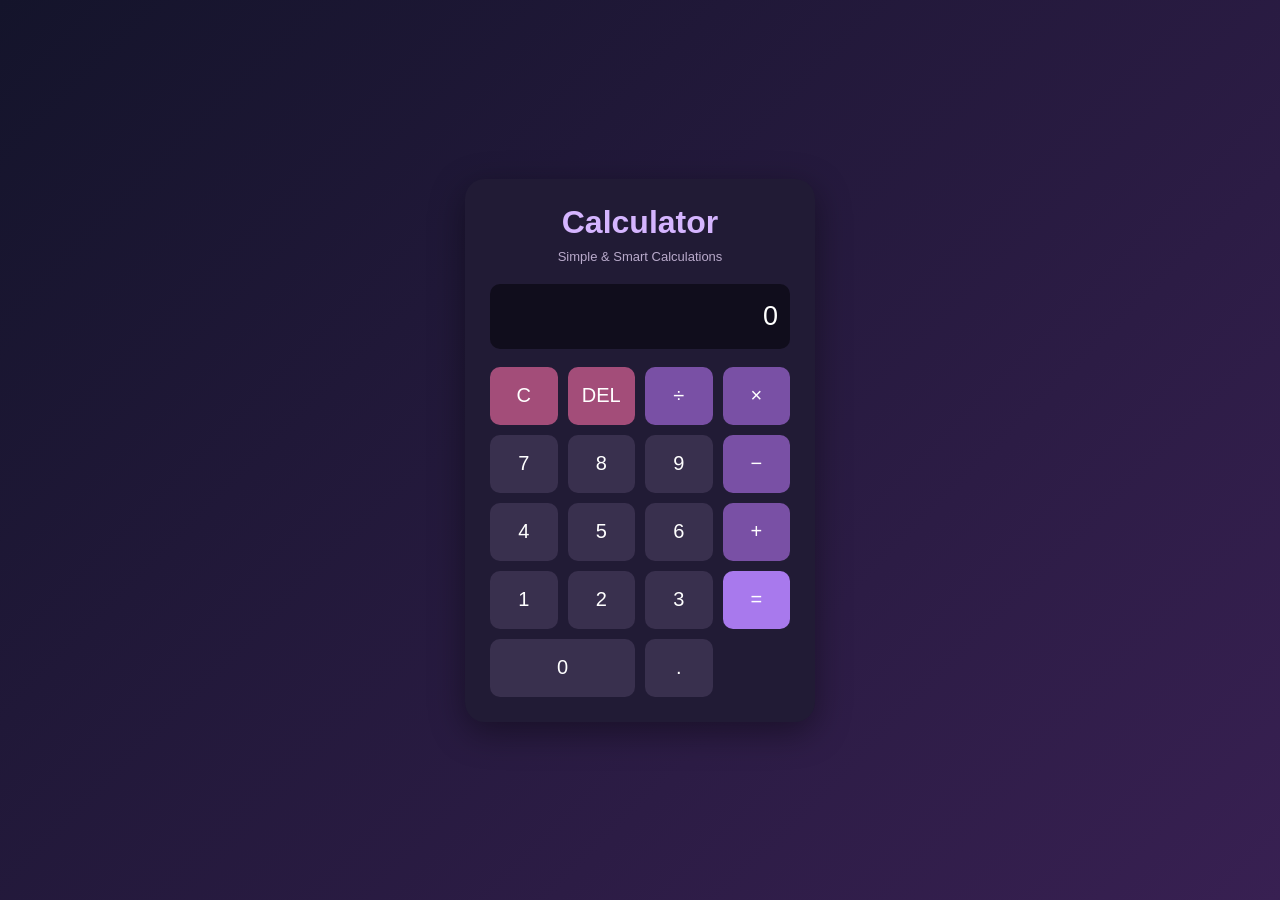
<file: codealpha_calculator/index.html>
<!DOCTYPE html>
<html lang="en">
<head>
    <meta charset="UTF-8">
    <meta name="viewport" content="width=device-width, initial-scale=1.0">
    <title>Calculator | CodeAlpha</title>
    <link rel="stylesheet" href="style.css">
</head>
<body>

    <main class="calculator">

        <h1>Calculator</h1>
        <p class="subtitle">Simple & Smart Calculations</p>

        <input
            type="text"
            id="display"
            value="0"
            readonly
            aria-label="Calculator display"
        >

        <div class="buttons">

            <button class="special" data-action="clear">C</button>
            <button class="special" data-action="delete">DEL</button>
            <button class="operator" data-value="/">÷</button>
            <button class="operator" data-value="*">×</button>

            <button data-value="7">7</button>
            <button data-value="8">8</button>
            <button data-value="9">9</button>
            <button class="operator" data-value="-">−</button>

            <button data-value="4">4</button>
            <button data-value="5">5</button>
            <button data-value="6">6</button>
            <button class="operator" data-value="+">+</button>

            <button data-value="1">1</button>
            <button data-value="2">2</button>
            <button data-value="3">3</button>
            <button class="equal" data-action="calculate">=</button>

            <button class="zero" data-value="0">0</button>
            <button data-value=".">.</button>

        </div>
    </main>

    <script src="script.js"></script>
</body>
</html>
</file>
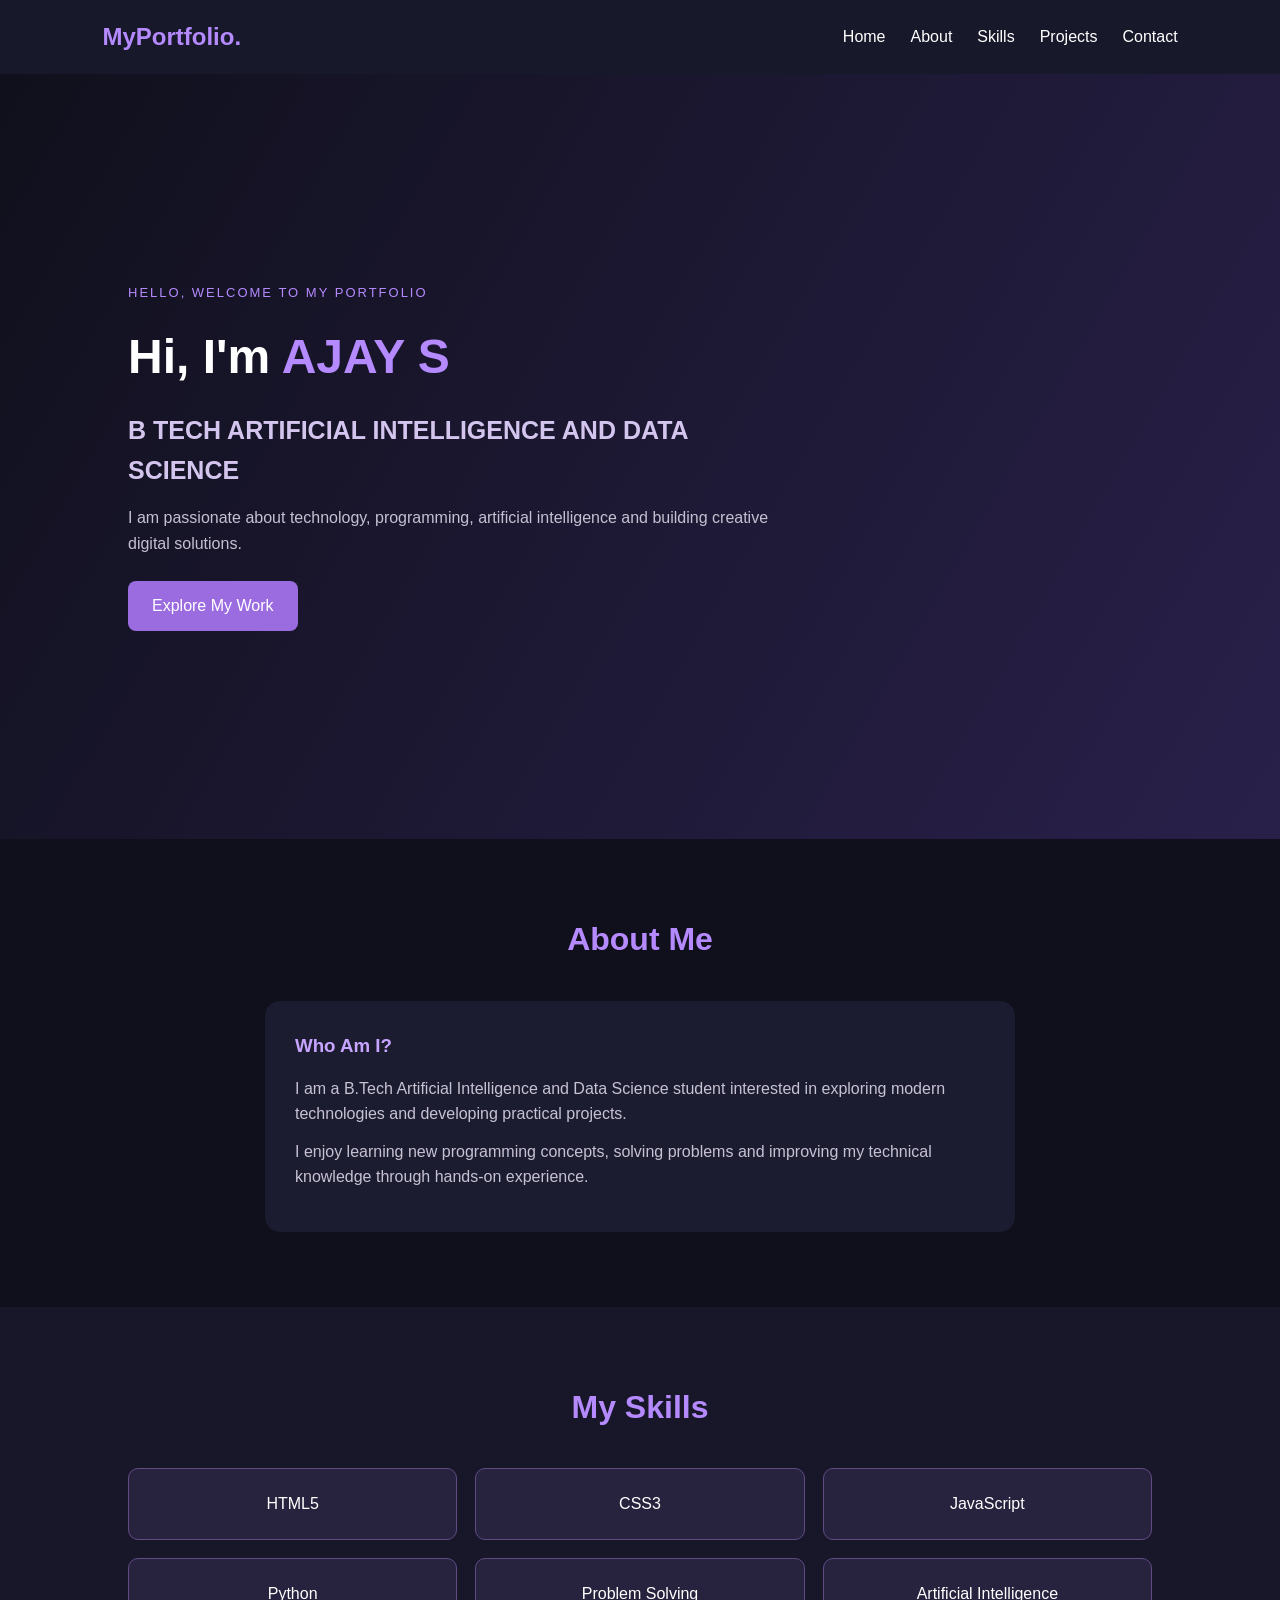
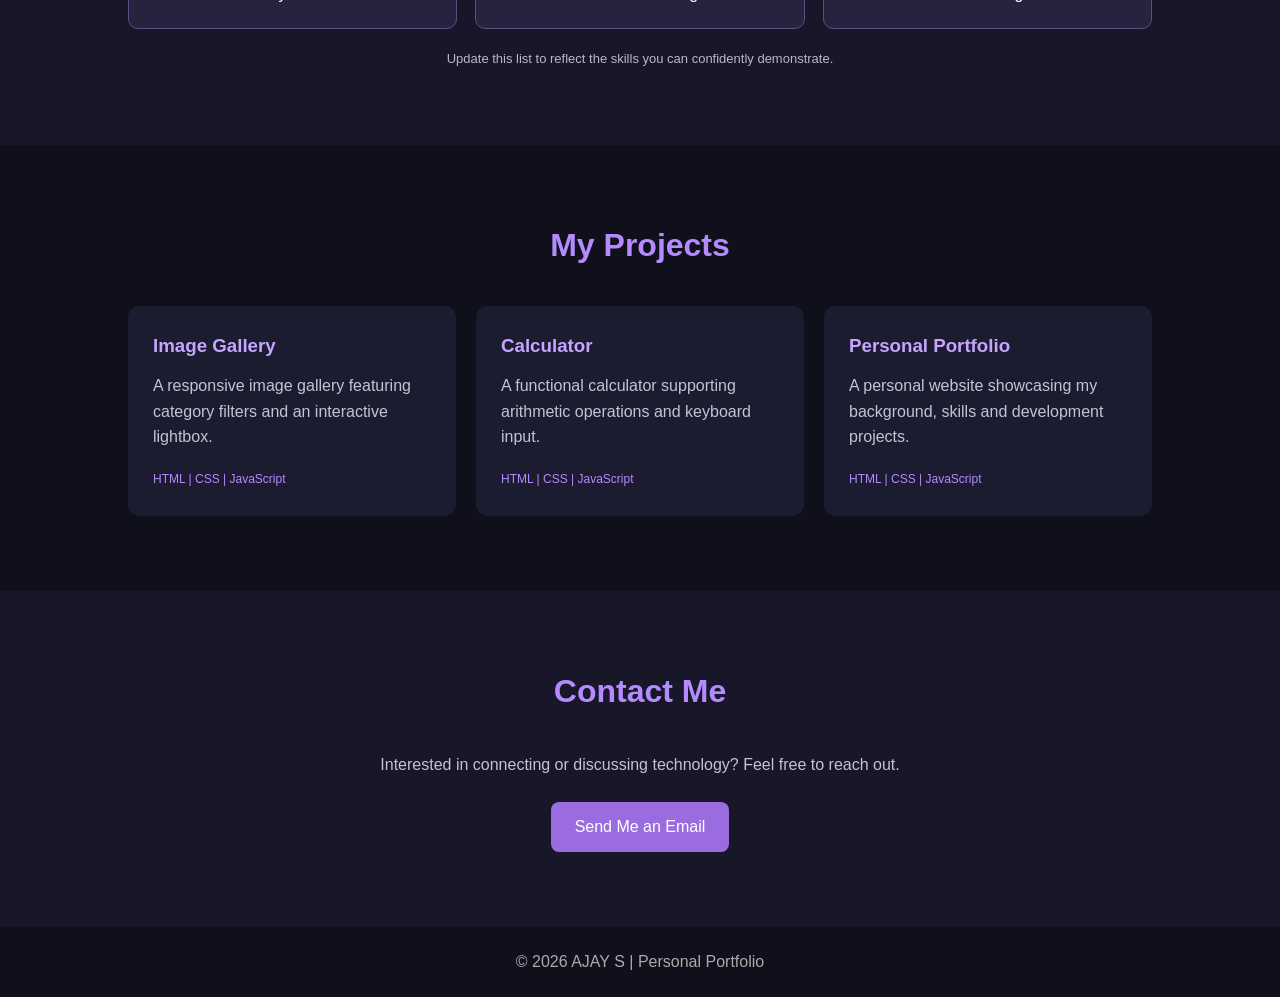
<file: codealpha_protfolio/index.html>
<!DOCTYPE html>
<html lang="en">
<head>
    <meta charset="UTF-8">
    <meta name="viewport" content="width=device-width, initial-scale=1.0">
    <title>My Portfolio | CodeAlpha</title>
    <link rel="stylesheet" href="style.css">
</head>
<body>

    <nav class="navbar">
        <a href="#home" class="logo">MyPortfolio.</a>

        <button class="menu-toggle" id="menuToggle"
                aria-label="Toggle navigation"
                aria-expanded="false">☰</button>

        <ul class="nav-links" id="navLinks">
            <li><a href="#home">Home</a></li>
            <li><a href="#about">About</a></li>
            <li><a href="#skills">Skills</a></li>
            <li><a href="#projects">Projects</a></li>
            <li><a href="#contact">Contact</a></li>
        </ul>
    </nav>

    <section class="hero" id="home">
        <div class="hero-content">
            <p class="intro">HELLO, WELCOME TO MY PORTFOLIO</p>
            <h1>Hi, I'm <span>AJAY S</span></h1>
            <h2>B TECH ARTIFICIAL INTELLIGENCE AND DATA SCIENCE</h2>
            <p>
                I am passionate about technology, programming,
                artificial intelligence and building creative
                digital solutions.
            </p>
            <a href="#projects" class="btn">Explore My Work</a>
        </div>
    </section>

    <section class="section" id="about">
        <h2 class="section-title">About Me</h2>

        <div class="about-content">
            <div class="about-card">
                <h3>Who Am I?</h3>
                <p>
                    I am a B.Tech Artificial Intelligence and
                    Data Science student interested in exploring
                    modern technologies and developing practical
                    projects.
                </p>
                <p>
                    I enjoy learning new programming concepts,
                    solving problems and improving my technical
                    knowledge through hands-on experience.
                </p>
            </div>
        </div>
    </section>

    <section class="section skills-section" id="skills">
        <h2 class="section-title">My Skills</h2>

        <div class="skills-grid">
            <div class="skill-card">HTML5</div>
            <div class="skill-card">CSS3</div>
            <div class="skill-card">JavaScript</div>
            <div class="skill-card">Python</div>
            <div class="skill-card">Problem Solving</div>
            <div class="skill-card">Artificial Intelligence</div>
        </div>
        <p class="note">
            Update this list to reflect the skills you can
            confidently demonstrate.
        </p>
    </section>

    <section class="section" id="projects">
        <h2 class="section-title">My Projects</h2>

        <div class="projects-grid">

            <div class="project-card">
                <h3>Image Gallery</h3>
                <p>
                    A responsive image gallery featuring
                    category filters and an interactive
                    lightbox.
                </p>
                <span>HTML | CSS | JavaScript</span>
            </div>

            <div class="project-card">
                <h3>Calculator</h3>
                <p>
                    A functional calculator supporting
                    arithmetic operations and keyboard input.
                </p>
                <span>HTML | CSS | JavaScript</span>
            </div>

            <div class="project-card">
                <h3>Personal Portfolio</h3>
                <p>
                    A personal website showcasing my background,
                    skills and development projects.
                </p>
                <span>HTML | CSS | JavaScript</span>
            </div>

        </div>
    </section>

    <section class="section contact-section" id="contact">
        <h2 class="section-title">Contact Me</h2>

        <p>
            Interested in connecting or discussing technology?
            Feel free to reach out.
        </p>

        <a href="mailto:ajay.tech@gmail.com" class="btn">
            Send Me an Email
        </a>
    </section>

    <footer>
        <p>© 2026 AJAY S | Personal Portfolio</p>
    </footer>

    <script src="script.js"></script>
</body>
</html>
</file>
<file: codealpha_calculator/style.css>
* {
    margin: 0;
    padding: 0;
    box-sizing: border-box;
}

body {
    font-family: Arial, sans-serif;
    min-height: 100vh;
    display: flex;
    justify-content: center;
    align-items: center;
    background: linear-gradient(135deg, #14142b, #382052);
    padding: 20px;
}

.calculator {
    width: 100%;
    max-width: 350px;
    padding: 25px;
    border-radius: 20px;
    background: #211b35;
    box-shadow: 0 10px 35px rgba(0, 0, 0, 0.4);
}

h1 {
    text-align: center;
    color: #d5b5ff;
    margin-bottom: 8px;
}

.subtitle {
    text-align: center;
    color: #b9aacb;
    font-size: 13px;
    margin-bottom: 20px;
}

#display {
    width: 100%;
    height: 65px;
    padding: 12px;
    margin-bottom: 18px;
    border: none;
    border-radius: 10px;
    background: #100d1c;
    color: white;
    font-size: 27px;
    text-align: right;
}

.buttons {
    display: grid;
    grid-template-columns: repeat(4, 1fr);
    gap: 10px;
}

.buttons button {
    height: 58px;
    border: none;
    border-radius: 10px;
    background: #39304e;
    color: white;
    font-size: 20px;
    cursor: pointer;
    transition: 0.2s;
}

.buttons button:hover {
    background: #625078;
    transform: translateY(-2px);
}

.buttons .operator {
    background: #7950a5;
}

.buttons .special {
    background: #a34d79;
}

.buttons .equal {
    background: #a879ed;
    grid-row: span 2;
}

.buttons .zero {
    grid-column: span 2;
}

@media (max-width: 400px) {
    .calculator {
        padding: 18px;
    }

    .buttons button {
        height: 52px;
    }
}
</file>
<file: codealpha_protfolio/style.css>
* {
    margin: 0;
    padding: 0;
    box-sizing: border-box;
    scroll-behavior: smooth;
}

body {
    font-family: Arial, sans-serif;
    background: #10101c;
    color: white;
    line-height: 1.6;
}

.navbar {
    display: flex;
    justify-content: space-between;
    align-items: center;
    padding: 18px 8%;
    background: #18182b;
    position: sticky;
    top: 0;
    z-index: 100;
}

.logo {
    font-size: 24px;
    font-weight: bold;
    color: #b58aff;
    text-decoration: none;
}

.nav-links {
    display: flex;
    gap: 25px;
    list-style: none;
}

.nav-links a {
    color: white;
    text-decoration: none;
    transition: 0.3s;
}

.nav-links a:hover {
    color: #b58aff;
}

.menu-toggle {
    display: none;
    background: none;
    border: none;
    color: white;
    font-size: 26px;
    cursor: pointer;
}

.hero {
    min-height: 85vh;
    display: flex;
    align-items: center;
    padding: 60px 10%;
    background: linear-gradient(120deg, #10101c, #29204a);
}

.hero-content {
    max-width: 650px;
}

.intro {
    color: #b58aff;
    letter-spacing: 2px;
    font-size: 13px;
}

.hero h1 {
    font-size: 48px;
    margin: 15px 0;
}

.hero h1 span {
    color: #b58aff;
}

.hero h2 {
    font-size: 25px;
    color: #d3c5ed;
    margin-bottom: 15px;
}

.hero-content > p:not(.intro) {
    color: #c5c1d2;
    margin-bottom: 25px;
}

.btn {
    display: inline-block;
    padding: 12px 24px;
    background: #9b6ce0;
    color: white;
    border-radius: 8px;
    text-decoration: none;
    transition: 0.3s;
}

.btn:hover {
    background: #7747b8;
    transform: translateY(-3px);
}

.section {
    padding: 75px 10%;
    text-align: center;
}

.section-title {
    font-size: 32px;
    color: #b58aff;
    margin-bottom: 35px;
}

.about-content {
    max-width: 750px;
    margin: auto;
}

.about-card {
    background: #1c1c31;
    padding: 30px;
    border-radius: 15px;
    text-align: left;
}

.about-card h3 {
    color: #c6a4ff;
    margin-bottom: 15px;
}

.about-card p {
    color: #c7c2d2;
    margin-bottom: 12px;
}

.skills-section {
    background: #171729;
}

.skills-grid {
    display: grid;
    grid-template-columns: repeat(3, 1fr);
    gap: 18px;
}

.skill-card {
    background: #27233e;
    padding: 22px;
    border-radius: 10px;
    border: 1px solid #604b83;
    transition: 0.3s;
}

.skill-card:hover {
    transform: translateY(-5px);
    background: #3a2b56;
}

.note {
    color: #bcb5cc;
    font-size: 13px;
    margin-top: 20px;
}

.projects-grid {
    display: grid;
    grid-template-columns: repeat(3, 1fr);
    gap: 20px;
}

.project-card {
    background: #1c1c31;
    padding: 25px;
    border-radius: 12px;
    text-align: left;
    transition: 0.3s;
}

.project-card:hover {
    transform: translateY(-6px);
    border: 1px solid #a879ed;
}

.project-card h3 {
    color: #c6a4ff;
    margin-bottom: 12px;
}

.project-card p {
    color: #c7c2d2;
    margin-bottom: 15px;
}

.project-card span {
    font-size: 12px;
    color: #b58aff;
}

.contact-section {
    background: #171729;
}

.contact-section p {
    color: #c7c2d2;
    margin-bottom: 25px;
}

footer {
    padding: 22px;
    text-align: center;
    background: #10101c;
    color: #aaa;
}

@media (max-width: 768px) {
    .menu-toggle {
        display: block;
    }

    .nav-links {
        display: none;
        position: absolute;
        top: 65px;
        left: 0;
        width: 100%;
        background: #18182b;
        flex-direction: column;
        text-align: center;
        padding: 20px;
    }

    .nav-links.show {
        display: flex;
    }

    .hero h1 {
        font-size: 36px;
    }

    .skills-grid,
    .projects-grid {
        grid-template-columns: 1fr;
    }
}

.section {
    opacity: 0;
    transform: translateY(25px);
    transition: opacity 0.7s ease, transform 0.7s ease;
}

.section.visible {
    opacity: 1;
    transform: translateY(0);
}
</file>
